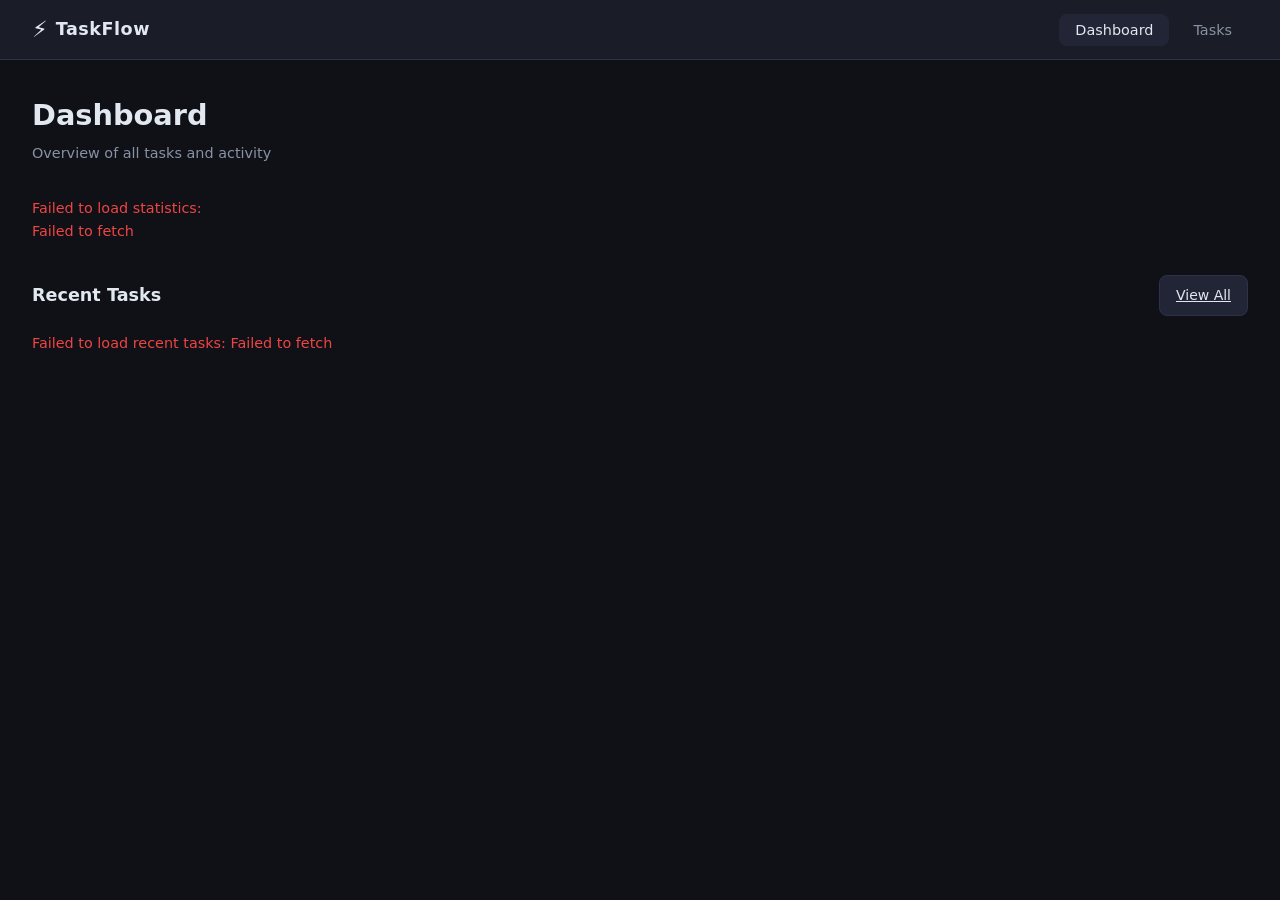
<file: frontend/index.html>
<!-- frontend/index.html -->
<!DOCTYPE html>
<html lang="en">

<head>
    <meta charset="UTF-8" />
    <meta name="viewport" content="width=device-width, initial-scale=1.0" />
    <title>TaskFlow — Dashboard</title>
    <link rel="stylesheet" href="css/styles.css" />
</head>

<body>

    <!-- ======================================================
         NAV
    ====================================================== -->
    <nav class="nav">
        <div class="nav__brand">
            <span class="nav__logo">⚡</span>
            <span class="nav__name">TaskFlow</span>
        </div>
        <ul class="nav__links">
            <li><a href="index.html" class="nav__link nav__link--active">Dashboard</a></li>
            <li><a href="tasks.html" class="nav__link">Tasks</a></li>
        </ul>
    </nav>

    <!-- ======================================================
         MAIN
    ====================================================== -->
    <main class="main">

        <header class="page-header">
            <h1 class="page-header__title">Dashboard</h1>
            <p class="page-header__sub">Overview of all tasks and activity</p>
        </header>

        <!-- STAT CARDS — filled by dashboard.js -->
        <section id="stats-container" class="stats-grid">
            <div class="stat-card skeleton"></div>
            <div class="stat-card skeleton"></div>
            <div class="stat-card skeleton"></div>
            <div class="stat-card skeleton"></div>
            <div class="stat-card skeleton"></div>
            <div class="stat-card skeleton"></div>
        </section>

        <!-- RECENT TASKS -->
        <section class="section">
            <div class="section__header">
                <h2 class="section__title">Recent Tasks</h2>
                <a href="tasks.html" class="btn btn--secondary">View All</a>
            </div>
            <div id="recent-tasks" class="recent-list">
                <p class="loading">Loading...</p>
            </div>
        </section>

    </main>

    <script type="module" src="js/main.js"></script>
    <script type="module" src="js/dashboard.js"></script>
</body>

</html>
</file>
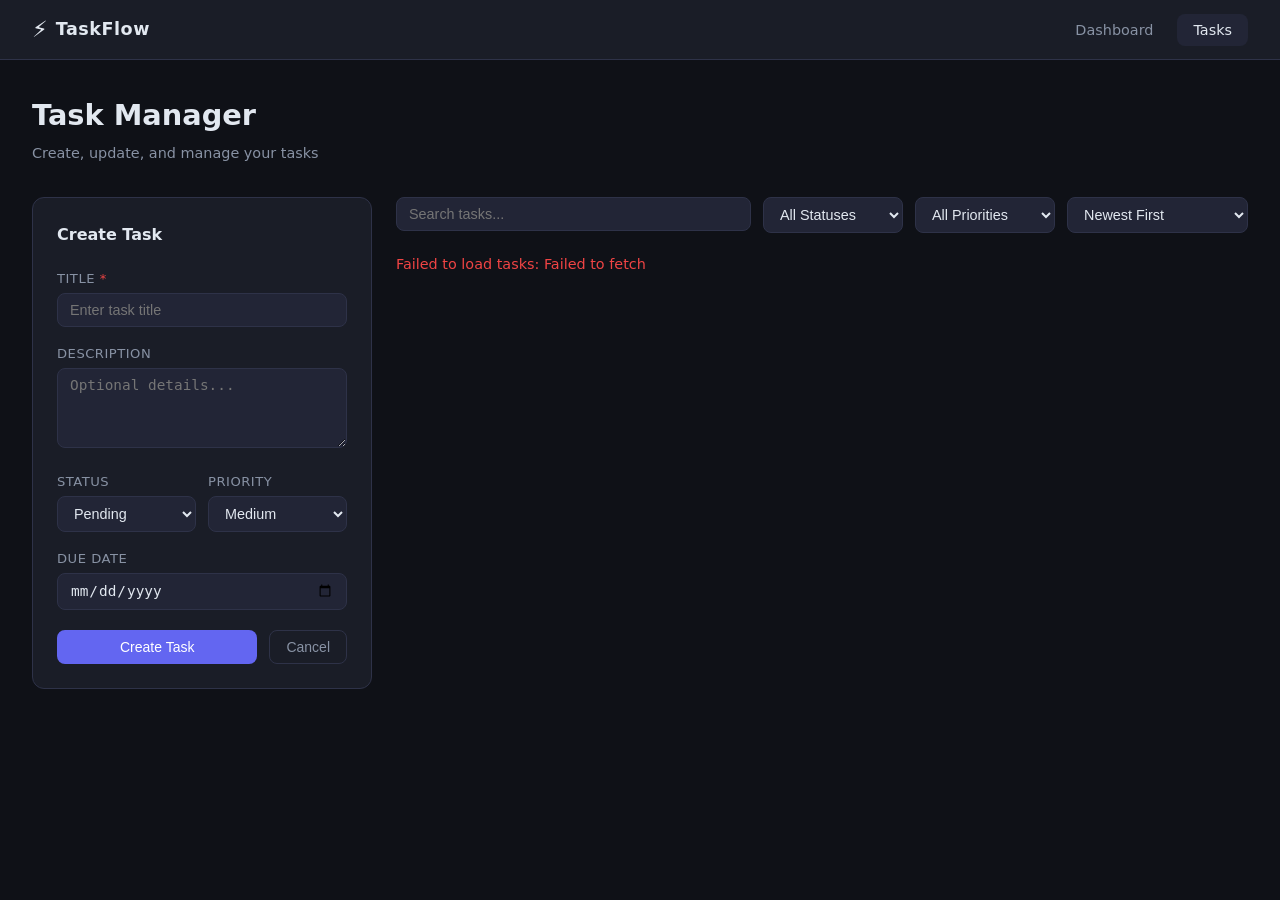
<file: frontend/tasks.html>
<!-- frontend/tasks.html -->
<!DOCTYPE html>
<html lang="en">

<head>
    <meta charset="UTF-8" />
    <meta name="viewport" content="width=device-width, initial-scale=1.0" />
    <title>TaskFlow — Tasks</title>
    <link rel="stylesheet" href="css/styles.css" />
</head>

<body>

    <!-- ======================================================
         NAV
    ====================================================== -->
    <nav class="nav">
        <div class="nav__brand">
            <span class="nav__logo">⚡</span>
            <span class="nav__name">TaskFlow</span>
        </div>
        <ul class="nav__links">
            <li><a href="index.html" class="nav__link">Dashboard</a></li>
            <li><a href="tasks.html" class="nav__link nav__link--active">Tasks</a></li>
        </ul>
    </nav>

    <!-- ======================================================
         MAIN
    ====================================================== -->
    <main class="main">

        <header class="page-header">
            <h1 class="page-header__title">Task Manager</h1>
            <p class="page-header__sub">Create, update, and manage your tasks</p>
        </header>

        <div class="layout">

            <!-- ============================================
                 LEFT — Task Form
            ============================================ -->
            <aside class="sidebar">

                <div class="card">
                    <h2 id="form-title" class="card__title">Create Task</h2>

                    <div id="form-errors" class="form-errors"></div>

                    <form id="task-form" class="form" novalidate>

                        <div class="form__group">
                            <label class="form__label" for="title">
                                Title <span class="required">*</span>
                            </label>
                            <input id="title" type="text" class="form__input" placeholder="Enter task title"
                                maxlength="150" required />
                        </div>

                        <div class="form__group">
                            <label class="form__label" for="description">
                                Description
                            </label>
                            <textarea id="description" class="form__input form__textarea"
                                placeholder="Optional details..." rows="3"></textarea>
                        </div>

                        <div class="form__row">
                            <div class="form__group">
                                <label class="form__label" for="status">Status</label>
                                <select id="status" class="form__input form__select">
                                    <option value="pending">Pending</option>
                                    <option value="in_progress">In Progress</option>
                                    <option value="completed">Completed</option>
                                </select>
                            </div>

                            <div class="form__group">
                                <label class="form__label" for="priority">Priority</label>
                                <select id="priority" class="form__input form__select">
                                    <option value="low">Low</option>
                                    <option value="medium" selected>Medium</option>
                                    <option value="high">High</option>
                                </select>
                            </div>
                        </div>

                        <div class="form__group">
                            <label class="form__label" for="due_date">Due Date</label>
                            <input id="due_date" type="date" class="form__input" />
                        </div>

                        <div class="form__actions">
                            <button id="submit-btn" type="submit" class="btn btn--primary">
                                Create Task
                            </button>
                            <button id="reset-btn" type="button" class="btn btn--ghost">
                                Cancel
                            </button>
                        </div>

                    </form>
                </div>

            </aside>

            <!-- ============================================
                 RIGHT — Task List
            ============================================ -->
            <section class="content">

                <!-- Toolbar -->
                <div class="toolbar">

                    <div class="toolbar__search">
                        <input id="search" type="text" class="form__input" placeholder="Search tasks..." />
                    </div>

                    <div class="toolbar__filters">

                        <select id="filter-status" class="form__input form__select">
                            <option value="">All Statuses</option>
                            <option value="pending">Pending</option>
                            <option value="in_progress">In Progress</option>
                            <option value="completed">Completed</option>
                        </select>

                        <select id="filter-priority" class="form__input form__select">
                            <option value="">All Priorities</option>
                            <option value="low">Low</option>
                            <option value="medium">Medium</option>
                            <option value="high">High</option>
                        </select>

                        <select id="filter-sort" class="form__input form__select">
                            <option value="created_at_desc">Newest First</option>
                            <option value="created_at_asc">Oldest First</option>
                            <option value="due_date_asc">Due Date (Earliest)</option>
                            <option value="due_date_desc">Due Date (Latest)</option>
                            <option value="priority_desc">Priority (High to Low)</option>
                        </select>

                    </div>
                </div>

                <!-- Task Cards — filled by tasks.js -->
                <div id="task-list" class="task-list">
                    <p class="loading">Loading tasks...</p>
                </div>

                <!-- Pagination — filled by tasks.js -->
                <div id="pagination"></div>

            </section>

        </div>
    </main>

    <script type="module" src="js/main.js"></script>
    <script type="module" src="js/tasks.js"></script>
</body>

</html>
</file>
<file: frontend/css/styles.css>
/* frontend/css/styles.css */

/* ============================================================
   RESET AND BASE
============================================================ */
*,
*::before,
*::after {
    box-sizing: border-box;
    margin: 0;
    padding: 0;
}

:root {
    /* Colors */
    --color-bg: #0f1117;
    --color-surface: #1a1d27;
    --color-surface-2: #222536;
    --color-border: #2e3248;
    --color-text: #e2e8f0;
    --color-text-muted: #8892a4;
    --color-primary: #6366f1;
    --color-primary-hover: #4f46e5;
    --color-danger: #ef4444;
    --color-danger-hover: #dc2626;
    --color-success: #22c55e;
    --color-warning: #f59e0b;

    /* Status colors */
    --color-pending: #f59e0b;
    --color-in-progress: #6366f1;
    --color-completed: #22c55e;

    /* Priority colors */
    --color-low: #64748b;
    --color-medium: #f59e0b;
    --color-high: #ef4444;

    /* Spacing */
    --space-1: 0.25rem;
    --space-2: 0.5rem;
    --space-3: 0.75rem;
    --space-4: 1rem;
    --space-5: 1.25rem;
    --space-6: 1.5rem;
    --space-8: 2rem;
    --space-10: 2.5rem;

    /* Radius */
    --radius-sm: 4px;
    --radius-md: 8px;
    --radius-lg: 12px;

    /* Shadow */
    --shadow-sm: 0 1px 3px rgba(0, 0, 0, 0.4);
    --shadow-md: 0 4px 12px rgba(0, 0, 0, 0.4);
}

html {
    font-size: 16px;
}

body {
    background-color: var(--color-bg);
    color: var(--color-text);
    font-family: 'Segoe UI', system-ui, -apple-system, sans-serif;
    line-height: 1.6;
    min-height: 100vh;
}

/* ============================================================
   NAV
============================================================ */
.nav {
    display: flex;
    align-items: center;
    justify-content: space-between;
    padding: 0 var(--space-8);
    height: 60px;
    background: var(--color-surface);
    border-bottom: 1px solid var(--color-border);
    position: sticky;
    top: 0;
    z-index: 100;
}

.nav__brand {
    display: flex;
    align-items: center;
    gap: var(--space-2);
}

.nav__logo {
    font-size: 1.4rem;
}

.nav__name {
    font-size: 1.1rem;
    font-weight: 700;
    color: var(--color-text);
    letter-spacing: 0.5px;
}

.nav__links {
    display: flex;
    list-style: none;
    gap: var(--space-2);
}

.nav__link {
    text-decoration: none;
    color: var(--color-text-muted);
    padding: var(--space-2) var(--space-4);
    border-radius: var(--radius-md);
    font-size: 0.9rem;
    font-weight: 500;
    transition: all 0.2s;
}

.nav__link:hover,
.nav__link--active {
    color: var(--color-text);
    background: var(--color-surface-2);
}

/* ============================================================
   MAIN LAYOUT
============================================================ */
.main {
    max-width: 1300px;
    margin: 0 auto;
    padding: var(--space-8);
}

.layout {
    display: grid;
    grid-template-columns: 340px 1fr;
    gap: var(--space-6);
    align-items: start;
}

/* ============================================================
   PAGE HEADER
============================================================ */
.page-header {
    margin-bottom: var(--space-8);
}

.page-header__title {
    font-size: 1.8rem;
    font-weight: 700;
    color: var(--color-text);
}

.page-header__sub {
    color: var(--color-text-muted);
    font-size: 0.9rem;
    margin-top: var(--space-1);
}

/* ============================================================
   CARD
============================================================ */
.card {
    background: var(--color-surface);
    border: 1px solid var(--color-border);
    border-radius: var(--radius-lg);
    padding: var(--space-6);
}

.card__title {
    font-size: 1rem;
    font-weight: 600;
    margin-bottom: var(--space-5);
    color: var(--color-text);
}

/* ============================================================
   FORM
============================================================ */
.form__group {
    margin-bottom: var(--space-4);
}

.form__label {
    display: block;
    font-size: 0.82rem;
    font-weight: 500;
    color: var(--color-text-muted);
    margin-bottom: var(--space-1);
    text-transform: uppercase;
    letter-spacing: 0.5px;
}

.required {
    color: var(--color-danger);
}

.form__input {
    width: 100%;
    background: var(--color-surface-2);
    border: 1px solid var(--color-border);
    border-radius: var(--radius-md);
    color: var(--color-text);
    padding: var(--space-2) var(--space-3);
    font-size: 0.9rem;
    transition: border-color 0.2s;
    outline: none;
}

.form__input:focus {
    border-color: var(--color-primary);
}

.form__textarea {
    resize: vertical;
    min-height: 80px;
}

.form__select {
    cursor: pointer;
}

.form__row {
    display: grid;
    grid-template-columns: 1fr 1fr;
    gap: var(--space-3);
}

.form__actions {
    display: flex;
    gap: var(--space-3);
    margin-top: var(--space-5);
}

.form-errors {
    margin-bottom: var(--space-4);
}

.form-error {
    color: var(--color-danger);
    font-size: 0.85rem;
    padding: var(--space-2) var(--space-3);
    background: rgba(239, 68, 68, 0.1);
    border-radius: var(--radius-sm);
    margin-bottom: var(--space-1);
    border-left: 3px solid var(--color-danger);
}

/* ============================================================
   BUTTONS
============================================================ */
.btn {
    display: inline-flex;
    align-items: center;
    justify-content: center;
    padding: var(--space-2) var(--space-4);
    border: 1px solid transparent;
    border-radius: var(--radius-md);
    font-size: 0.875rem;
    font-weight: 500;
    cursor: pointer;
    transition: all 0.2s;
    white-space: nowrap;
}

.btn--primary {
    background: var(--color-primary);
    color: #fff;
    flex: 1;
}

.btn--primary:hover {
    background: var(--color-primary-hover);
}

.btn--secondary {
    background: var(--color-surface-2);
    color: var(--color-text);
    border-color: var(--color-border);
}

.btn--secondary:hover {
    border-color: var(--color-primary);
}

.btn--ghost {
    background: transparent;
    color: var(--color-text-muted);
    border-color: var(--color-border);
}

.btn--ghost:hover {
    color: var(--color-text);
}

.btn--edit {
    background: rgba(99, 102, 241, 0.15);
    color: var(--color-primary);
    border: 1px solid rgba(99, 102, 241, 0.3);
    padding: var(--space-1) var(--space-3);
    font-size: 0.8rem;
}

.btn--edit:hover {
    background: rgba(99, 102, 241, 0.3);
}

.btn--delete {
    background: rgba(239, 68, 68, 0.1);
    color: var(--color-danger);
    border: 1px solid rgba(239, 68, 68, 0.2);
    padding: var(--space-1) var(--space-3);
    font-size: 0.8rem;
}

.btn--delete:hover {
    background: rgba(239, 68, 68, 0.25);
}

.btn--page {
    background: var(--color-surface-2);
    color: var(--color-text-muted);
    border-color: var(--color-border);
    padding: var(--space-1) var(--space-3);
    font-size: 0.85rem;
}

.btn--page--active {
    background: var(--color-primary);
    color: #fff;
    border-color: var(--color-primary);
}

.btn--page:disabled {
    opacity: 0.4;
    cursor: not-allowed;
}

/* ============================================================
   TOOLBAR
============================================================ */
.toolbar {
    display: flex;
    gap: var(--space-3);
    margin-bottom: var(--space-5);
    flex-wrap: wrap;
}

.toolbar__search {
    flex: 1;
    min-width: 180px;
}

.toolbar__filters {
    display: flex;
    gap: var(--space-3);
    flex-wrap: wrap;
}

.toolbar__filters .form__select {
    width: auto;
    min-width: 140px;
}

/* ============================================================
   TASK CARDS
============================================================ */
.task-list {
    display: flex;
    flex-direction: column;
    gap: var(--space-3);
}

.task-card {
    background: var(--color-surface);
    border: 1px solid var(--color-border);
    border-radius: var(--radius-lg);
    padding: var(--space-5);
    transition: border-color 0.2s, box-shadow 0.2s;
}

.task-card:hover {
    border-color: var(--color-primary);
    box-shadow: var(--shadow-md);
}

.task-card__header {
    display: flex;
    justify-content: space-between;
    align-items: flex-start;
    gap: var(--space-3);
    margin-bottom: var(--space-2);
}

.task-card__title {
    font-size: 0.95rem;
    font-weight: 600;
    color: var(--color-text);
}

.task-card__badges {
    display: flex;
    gap: var(--space-2);
    flex-shrink: 0;
}

.task-card__description {
    font-size: 0.85rem;
    color: var(--color-text-muted);
    margin-bottom: var(--space-4);
    line-height: 1.5;
}

.task-card__footer {
    display: flex;
    justify-content: space-between;
    align-items: center;
}

.task-card__due {
    font-size: 0.8rem;
    color: var(--color-text-muted);
}

.task-card__actions {
    display: flex;
    gap: var(--space-2);
}

/* ============================================================
   BADGES
============================================================ */
.badge {
    display: inline-block;
    padding: 2px var(--space-2);
    border-radius: var(--radius-sm);
    font-size: 0.72rem;
    font-weight: 600;
    text-transform: uppercase;
    letter-spacing: 0.5px;
}

.badge--pending {
    background: rgba(245, 158, 11, 0.15);
    color: var(--color-pending);
}

.badge--in-progress {
    background: rgba(99, 102, 241, 0.15);
    color: var(--color-in-progress);
}

.badge--completed {
    background: rgba(34, 197, 94, 0.15);
    color: var(--color-completed);
}

.badge--low {
    background: rgba(100, 116, 139, 0.15);
    color: var(--color-low);
}

.badge--medium {
    background: rgba(245, 158, 11, 0.15);
    color: var(--color-medium);
}

.badge--high {
    background: rgba(239, 68, 68, 0.15);
    color: var(--color-high);
}

/* ============================================================
   STATS GRID
============================================================ */
.stats-grid {
    display: grid;
    grid-template-columns: repeat(auto-fill, minmax(180px, 1fr));
    gap: var(--space-4);
    margin-bottom: var(--space-8);
}

.stat-card {
    background: var(--color-surface);
    border: 1px solid var(--color-border);
    border-radius: var(--radius-lg);
    padding: var(--space-5);
    display: flex;
    flex-direction: column;
    gap: var(--space-2);
}

.stat-card__label {
    font-size: 0.78rem;
    color: var(--color-text-muted);
    text-transform: uppercase;
    letter-spacing: 0.5px;
    font-weight: 500;
}

.stat-card__value {
    font-size: 2rem;
    font-weight: 700;
    color: var(--color-text);
    line-height: 1;
}

.stat-card--pending .stat-card__value {
    color: var(--color-pending);
}

.stat-card--progress .stat-card__value {
    color: var(--color-in-progress);
}

.stat-card--completed .stat-card__value {
    color: var(--color-completed);
}

.stat-card--high .stat-card__value {
    color: var(--color-high);
}

.stat-card--overdue .stat-card__value {
    color: var(--color-danger);
}

/* ============================================================
   SECTION
============================================================ */
.section {
    margin-top: var(--space-6);
}

.section__header {
    display: flex;
    justify-content: space-between;
    align-items: center;
    margin-bottom: var(--space-4);
}

.section__title {
    font-size: 1.1rem;
    font-weight: 600;
}

/* ============================================================
   RECENT TASK LIST (dashboard)
============================================================ */
.recent-list {
    display: flex;
    flex-direction: column;
    gap: var(--space-2);
}

.recent-task {
    display: flex;
    align-items: center;
    justify-content: space-between;
    padding: var(--space-3) var(--space-4);
    background: var(--color-surface);
    border: 1px solid var(--color-border);
    border-radius: var(--radius-md);
    gap: var(--space-3);
}

.recent-task__title {
    flex: 1;
    font-size: 0.9rem;
    color: var(--color-text);
}

/* ============================================================
   PAGINATION
============================================================ */
.pagination {
    display: flex;
    justify-content: center;
    gap: var(--space-2);
    margin-top: var(--space-6);
    flex-wrap: wrap;
}

/* ============================================================
   SIDEBAR (sticky on scroll)
============================================================ */
.sidebar {
    position: sticky;
    top: 80px;
}

/* ============================================================
   UTILITY
============================================================ */
.hidden {
    display: none !important;
}

.loading {
    color: var(--color-text-muted);
    font-size: 0.9rem;
}

.error {
    color: var(--color-danger);
    font-size: 0.9rem;
}

.empty-state {
    text-align: center;
    padding: var(--space-10);
    color: var(--color-text-muted);
    font-size: 0.9rem;
    border: 1px dashed var(--color-border);
    border-radius: var(--radius-lg);
}

/* ============================================================
   SKELETON LOADER
============================================================ */
.skeleton {
    animation: skeleton-pulse 1.5s ease-in-out infinite;
    background: var(--color-surface-2);
    min-height: 90px;
    border-color: transparent !important;
}

@keyframes skeleton-pulse {

    0%,
    100% {
        opacity: 1;
    }

    50% {
        opacity: 0.4;
    }
}

/* ============================================================
   RESPONSIVE
============================================================ */
@media (max-width: 900px) {
    .layout {
        grid-template-columns: 1fr;
    }

    .sidebar {
        position: static;
    }
}

@media (max-width: 600px) {
    .main {
        padding: var(--space-4);
    }

    .toolbar {
        flex-direction: column;
    }

    .stats-grid {
        grid-template-columns: repeat(2, 1fr);
    }

    .form__row {
        grid-template-columns: 1fr;
    }

    .nav {
        padding: 0 var(--space-4);
    }
}
</file>
